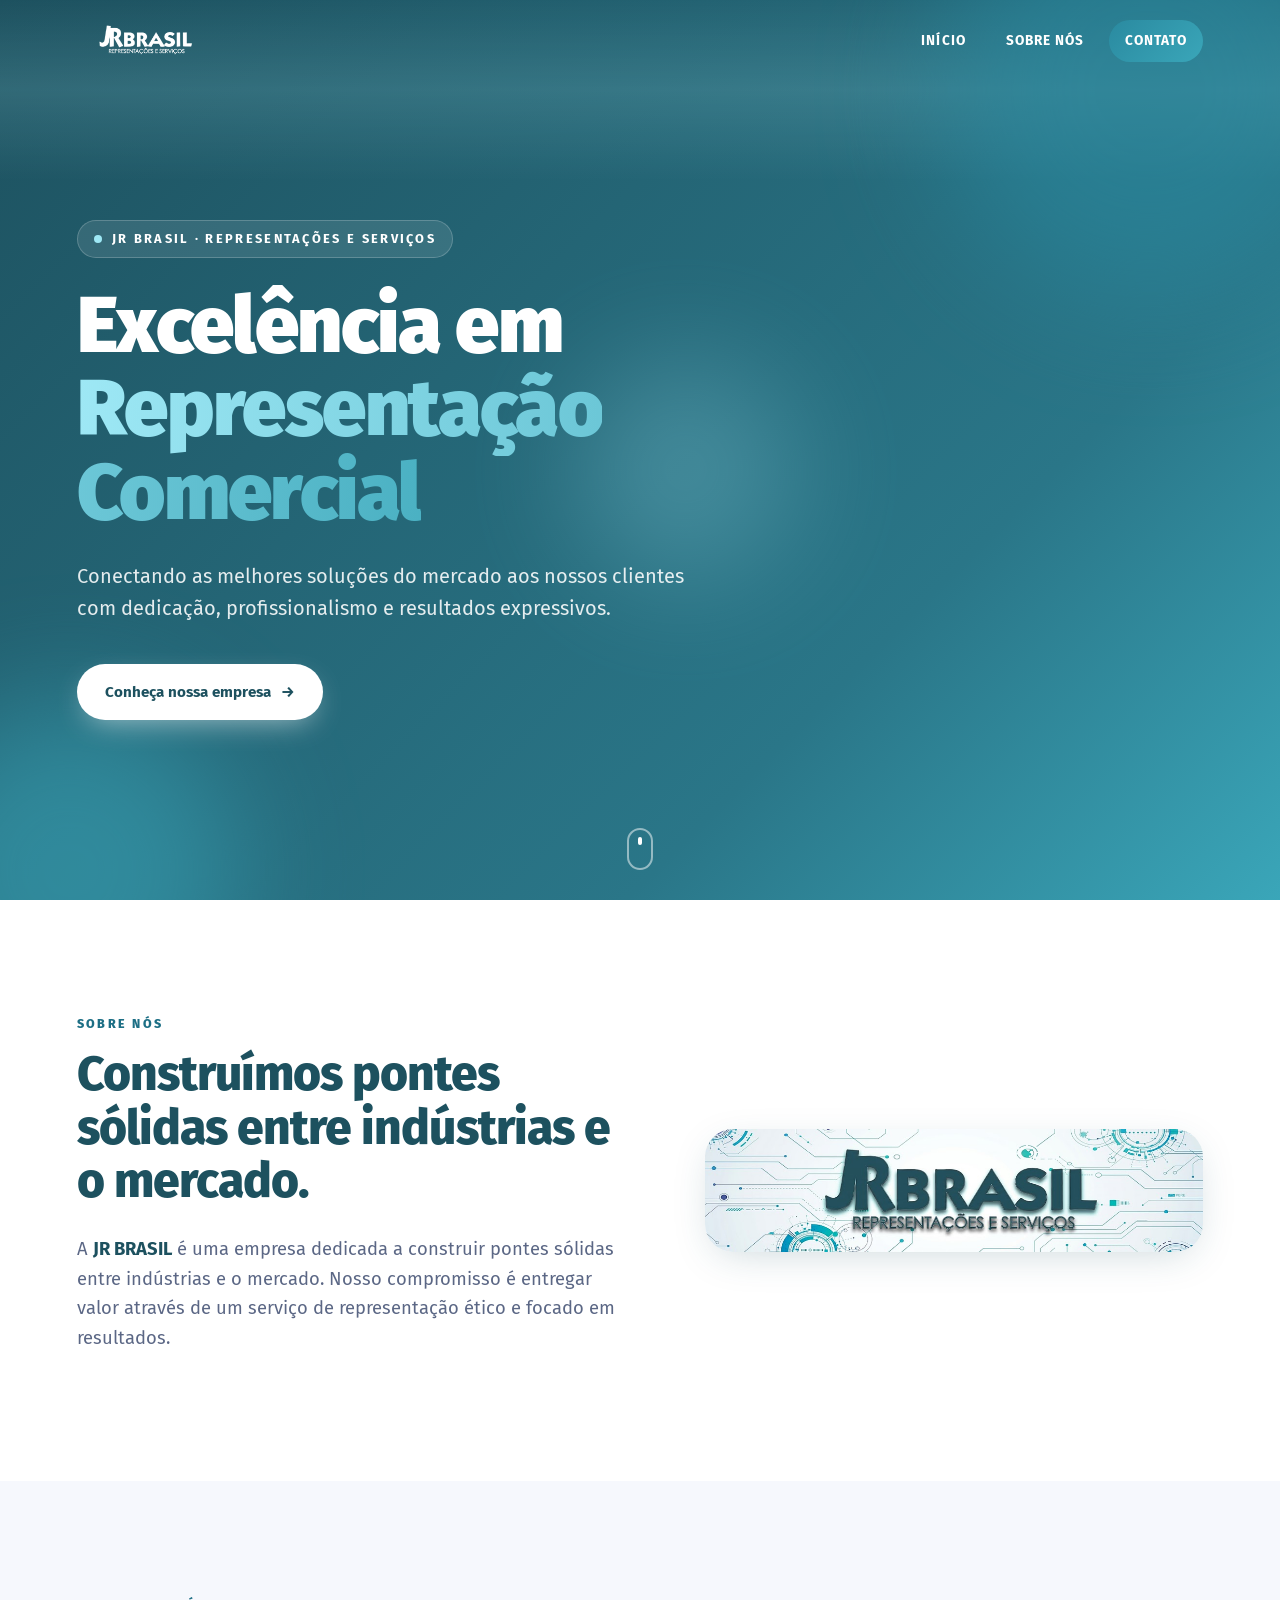
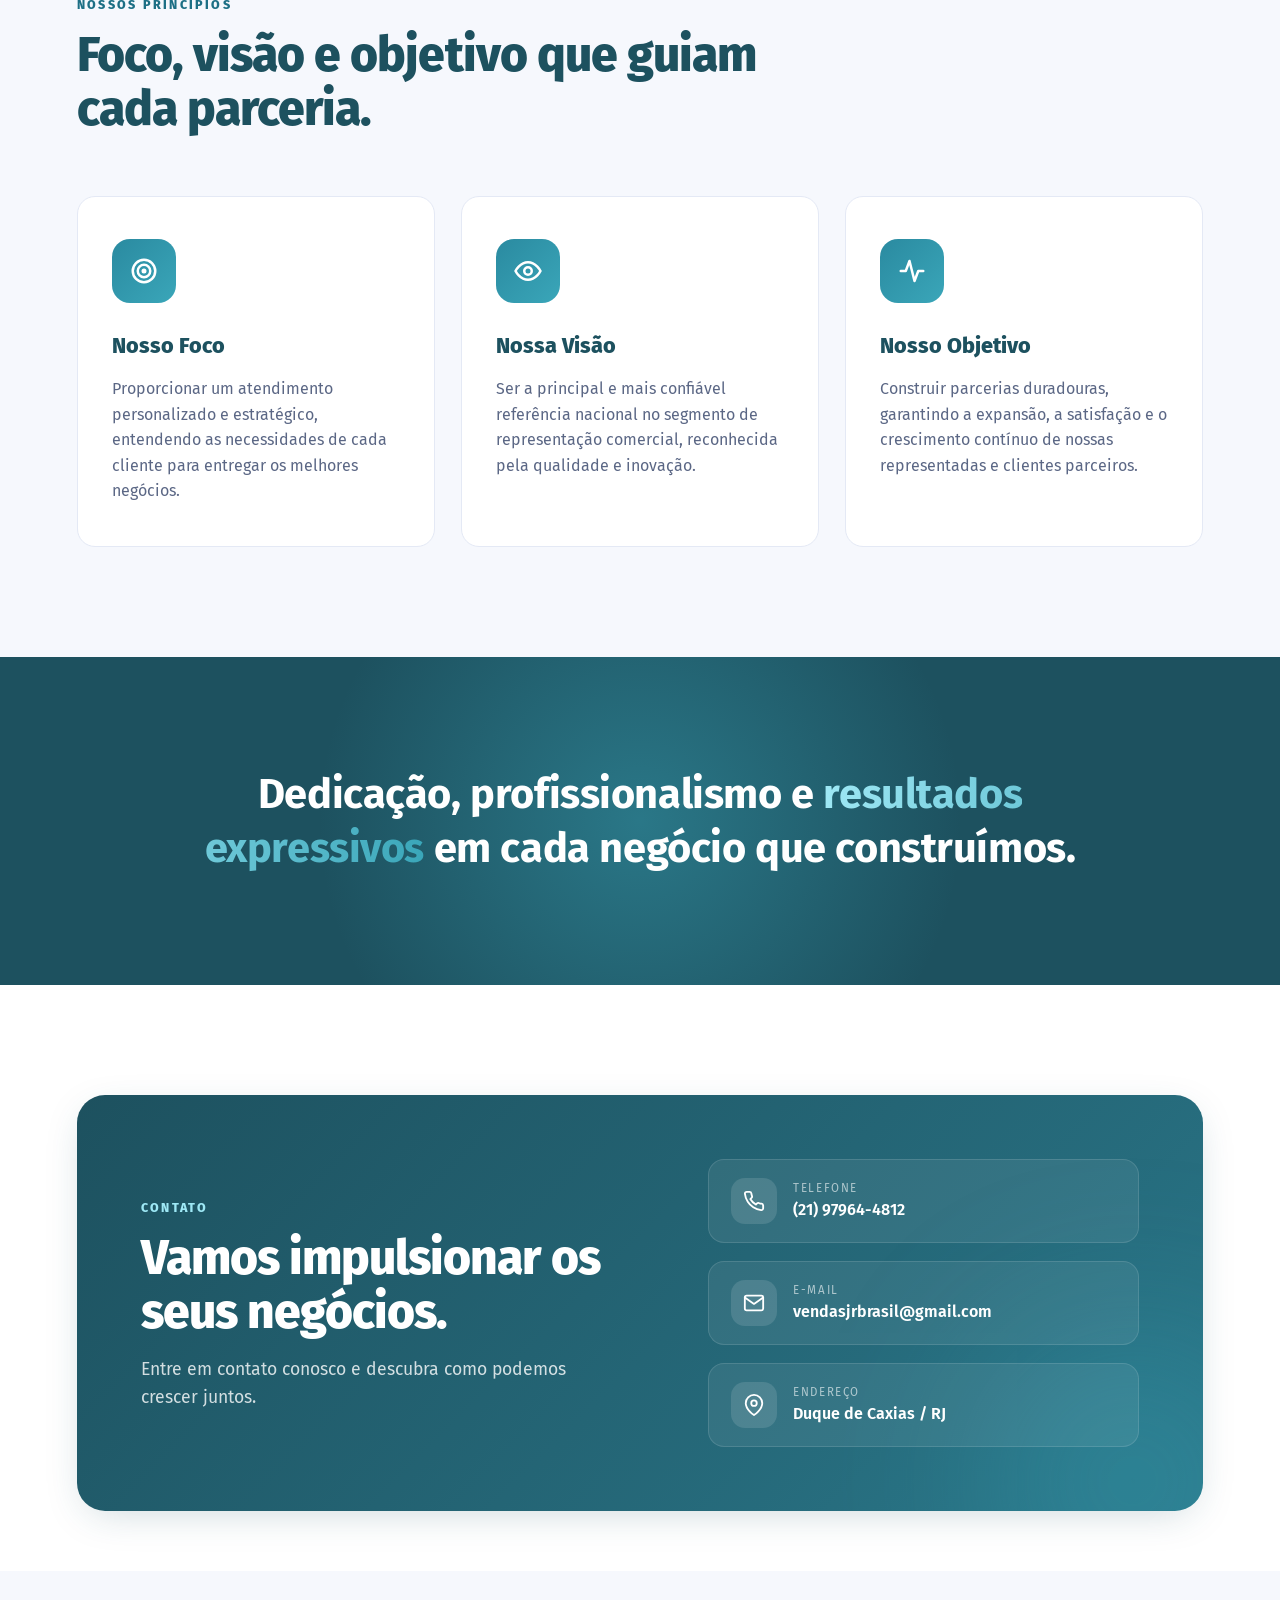
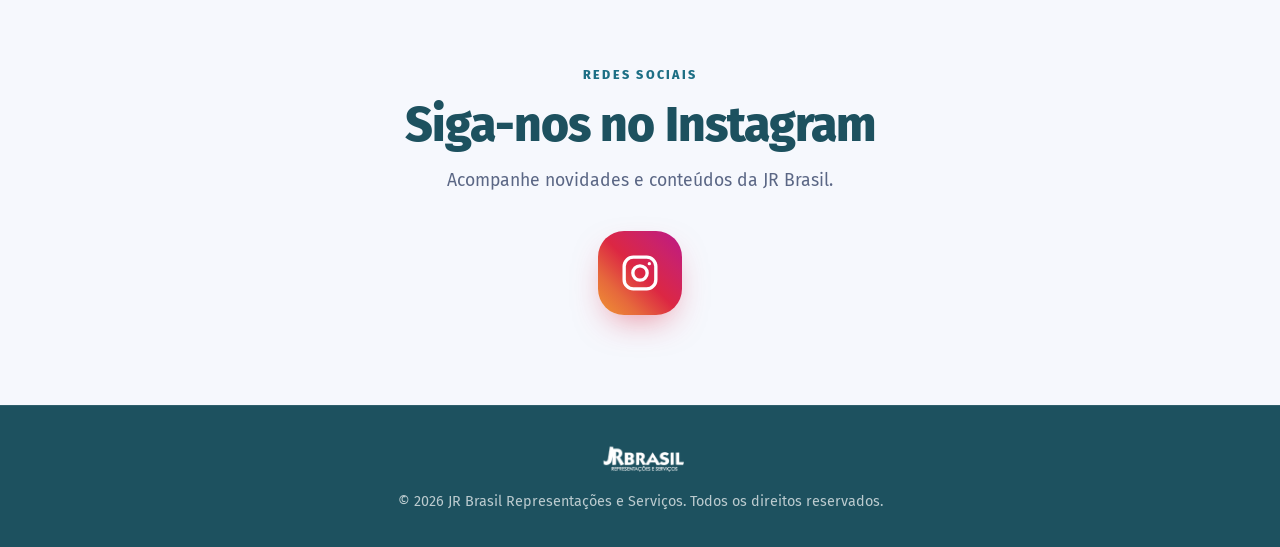
<file: index.html>
<!DOCTYPE html>
<html lang="pt-BR">
<head>
  <meta charset="UTF-8">
  <meta name="viewport" content="width=device-width, initial-scale=1.0">
  <title>JR Brasil | Representações e Serviços</title>
  <meta name="description" content="JR Brasil: representação comercial ética e focada em resultados, conectando as melhores soluções do mercado aos nossos clientes.">
  <meta name="theme-color" content="#1d515f">
  <link rel="preconnect" href="https://fonts.googleapis.com">
  <link rel="preconnect" href="https://fonts.gstatic.com" crossorigin>
  <link href="https://fonts.googleapis.com/css2?family=Fira+Sans:wght@300;400;500;600;800;900&display=swap" rel="stylesheet">
  <style>
    :root {
      --navy: #1d515f;
      --navy-2: #2a7688;
      --blue: #2a8aa0;
      --blue-2: #1d6f85;
      --violet: #3aa6b9;
      --ink: #0f172a;
      --muted: #5b6785;
      --line: #e4e9f5;
      --bg: #f6f8fd;
      --white: #ffffff;
      --radius: 18px;
      --shadow: 0 10px 40px -12px rgba(29, 81, 95, .25);
      --ease: cubic-bezier(.22, .61, .36, 1);
    }

    * { box-sizing: border-box; margin: 0; padding: 0; }
    html { scroll-behavior: smooth; }
    body {
      font-family: "Fira Sans", system-ui, -apple-system, "Segoe UI", sans-serif;
      color: var(--ink);
      background: var(--bg);
      line-height: 1.6;
      overflow-x: hidden;
      -webkit-font-smoothing: antialiased;
    }
    img { max-width: 100%; display: block; }
    a { color: inherit; text-decoration: none; }

    /* ---------- NAV ---------- */
    .nav {
      position: fixed; inset: 0 0 auto 0; z-index: 50;
      display: flex; align-items: center; justify-content: space-between;
      padding: 18px 6vw;
      transition: background .4s var(--ease), box-shadow .4s var(--ease), padding .4s var(--ease);
    }
    .nav.scrolled {
      background: rgba(255, 255, 255, .85);
      backdrop-filter: blur(14px);
      -webkit-backdrop-filter: blur(14px);
      box-shadow: 0 1px 0 var(--line);
      padding: 12px 6vw;
    }
    .brand { display: flex; align-items: center; gap: 10px; font-weight: 800; letter-spacing: .08em; }
    .brand img { height: 46px; width: auto; }
    .nav:not(.scrolled) .brand img { filter: brightness(0) invert(1); }
    .brand-text { font-size: 1.1rem; color: var(--white); transition: color .4s; display: none; font-weight: 900; }
    .nav.scrolled .brand-text { color: var(--navy); }
    .nav-links { display: flex; gap: 8px; }
    .nav-links a {
      font-size: .85rem; font-weight: 700; letter-spacing: .08em;
      padding: 10px 16px; border-radius: 999px;
      color: var(--white); transition: background .3s, color .3s;
    }
    .nav.scrolled .nav-links a { color: var(--navy); }
    .nav-links a:hover { background: rgba(255, 255, 255, .15); }
    .nav.scrolled .nav-links a:hover { background: var(--line); }
    .nav-links a.cta {
      background: linear-gradient(135deg, var(--blue), var(--violet));
      color: var(--white) !important;
    }
    .nav-links a.cta:hover { filter: brightness(1.08); }

    /* ---------- HERO ---------- */
    .hero {
      position: relative; min-height: 100vh;
      display: flex; align-items: center;
      padding: 140px 6vw 100px;
      color: var(--white);
      background:
        linear-gradient(135deg, var(--navy), var(--navy-2) 70%, #3aa6b9);
      overflow: hidden;
    }
    .blob {
      position: absolute; border-radius: 50%; filter: blur(60px); opacity: .55;
      animation: float 14s var(--ease) infinite alternate;
      pointer-events: none;
    }
    .blob.b1 { width: 420px; height: 420px; background: var(--blue); top: -120px; right: -80px; }
    .blob.b2 { width: 340px; height: 340px; background: var(--violet); bottom: -140px; left: -100px; animation-delay: -5s; }
    .blob.b3 { width: 220px; height: 220px; background: #9ee8f5; top: 40%; left: 45%; opacity: .25; animation-delay: -9s; }
    @keyframes float {
      from { transform: translate(0, 0) scale(1); }
      to   { transform: translate(40px, -30px) scale(1.08); }
    }
    .grid-lines {
      position: absolute; inset: 0; opacity: .12; pointer-events: none;
      background-image:
        linear-gradient(rgba(255,255,255,.6) 1px, transparent 1px),
        linear-gradient(90deg, rgba(255,255,255,.6) 1px, transparent 1px);
      background-size: 60px 60px;
      mask-image: radial-gradient(ellipse at center, #000 30%, transparent 75%);
      -webkit-mask-image: radial-gradient(ellipse at center, #000 30%, transparent 75%);
    }
    .hero-content { position: relative; max-width: 820px; }
    .eyebrow {
      display: inline-flex; align-items: center; gap: 10px;
      font-size: .8rem; font-weight: 700; letter-spacing: .18em; text-transform: uppercase;
      padding: 8px 16px; border-radius: 999px;
      background: rgba(255, 255, 255, .1); border: 1px solid rgba(255, 255, 255, .2);
      margin-bottom: 26px;
    }
    .eyebrow .dot { width: 8px; height: 8px; border-radius: 50%; background: #9ee8f5; box-shadow: 0 0 0 0 rgba(158,232,245,.7); animation: pulse 2s infinite; }
    @keyframes pulse {
      0% { box-shadow: 0 0 0 0 rgba(158,232,245,.7); }
      70% { box-shadow: 0 0 0 12px rgba(158,232,245,0); }
      100% { box-shadow: 0 0 0 0 rgba(158,232,245,0); }
    }
    .hero h1 {
      font-size: clamp(2.6rem, 6.2vw, 5rem);
      font-weight: 900; line-height: 1.05; letter-spacing: -.02em;
      margin-bottom: 26px;
    }
    .hero h1 .grad {
      background: linear-gradient(90deg, #9ee8f5, #3aa6b9 60%, #ffffff);
      -webkit-background-clip: text; background-clip: text; color: transparent;
      background-size: 200% auto;
      animation: shine 6s linear infinite;
    }
    @keyframes shine { to { background-position: 200% center; } }
    .hero p.lead {
      font-size: clamp(1.05rem, 1.6vw, 1.25rem);
      max-width: 620px; opacity: .88; margin-bottom: 40px;
    }
    .btn {
      display: inline-flex; align-items: center; gap: 10px;
      padding: 16px 28px; border-radius: 999px;
      font-weight: 700; font-size: .95rem;
      transition: transform .3s var(--ease), box-shadow .3s var(--ease), background .3s;
    }
    .btn-primary {
      background: var(--white); color: var(--navy);
      box-shadow: 0 10px 30px -10px rgba(255,255,255,.6);
    }
    .btn-primary:hover { transform: translateY(-3px); box-shadow: 0 16px 40px -10px rgba(255,255,255,.7); }
    .btn-primary .arrow { transition: transform .3s var(--ease); }
    .btn-primary:hover .arrow { transform: translateX(5px); }
    .scroll-hint {
      position: absolute; bottom: 30px; left: 50%; transform: translateX(-50%);
      width: 26px; height: 42px; border: 2px solid rgba(255,255,255,.5); border-radius: 20px;
    }
    .scroll-hint::after {
      content: ""; position: absolute; left: 50%; top: 7px; width: 4px; height: 8px;
      margin-left: -2px; border-radius: 2px; background: var(--white);
      animation: wheel 1.8s var(--ease) infinite;
    }
    @keyframes wheel {
      0% { transform: translateY(0); opacity: 1; }
      100% { transform: translateY(16px); opacity: 0; }
    }

    /* ---------- CIRCUITO ANIMADO NO HERO ---------- */
    .circuit {
      position: absolute; inset: 0; width: 100%; height: 100%; object-fit: cover;
      pointer-events: none;
      -webkit-mask-image: linear-gradient(90deg, rgba(0,0,0,.3) 0%, #000 55%);
              mask-image: linear-gradient(90deg, rgba(0,0,0,.3) 0%, #000 55%);
    }
    .scan {
      position: absolute; left: 0; right: 0; top: 0; height: 180px; pointer-events: none;
      background: linear-gradient(180deg, transparent, rgba(158,232,245,.14), transparent);
      animation: scan 7s linear infinite; mix-blend-mode: screen;
    }
    @keyframes scan { from { transform: translateY(-200px); } to { transform: translateY(110vh); } }

    /* ---------- SECTIONS ---------- */
    section { padding: 110px 6vw; position: relative; }
    .section-head { max-width: 680px; margin-bottom: 60px; }
    .kicker {
      display: inline-block; font-size: .78rem; font-weight: 800; letter-spacing: .18em;
      text-transform: uppercase; color: var(--blue-2); margin-bottom: 14px;
    }
    h2 {
      font-size: clamp(2rem, 4vw, 3rem); font-weight: 800; line-height: 1.12;
      letter-spacing: -.02em; color: var(--navy);
    }

    /* Reveal animations */
    .reveal { opacity: 0; transform: translateY(40px); transition: opacity .9s var(--ease), transform .9s var(--ease); }
    .reveal.in { opacity: 1; transform: none; }
    .reveal.d1 { transition-delay: .1s; }
    .reveal.d2 { transition-delay: .2s; }
    .reveal.d3 { transition-delay: .3s; }
    .reveal.d4 { transition-delay: .4s; }

    /* ---------- SOBRE ---------- */
    #sobre { background: var(--white); }
    .about-grid { display: grid; grid-template-columns: 1.1fr 1fr; gap: 80px; align-items: center; }
    .about-text p { font-size: 1.15rem; color: var(--muted); margin-bottom: 18px; }
    .about-text p strong { color: var(--navy); }
    .about-visual {
      position: relative; aspect-ratio: 1 / 1; border-radius: 28px;
      background: linear-gradient(135deg, var(--navy), var(--blue));
      display: grid; place-items: center; overflow: hidden; box-shadow: var(--shadow);
    }
    .about-visual::before, .about-visual::after {
      content: ""; position: absolute; border-radius: 50%; border: 1px solid rgba(255,255,255,.25);
      animation: spin 30s linear infinite;
    }
    .about-visual::before { width: 70%; height: 70%; }
    .about-visual::after { width: 110%; height: 110%; animation-direction: reverse; animation-duration: 45s; border-style: dashed; }
    @keyframes spin { to { transform: rotate(360deg); } }
    .about-visual .logo-big {
      position: relative; z-index: 2; max-width: 60%; color: var(--white);
      font-size: 2.6rem; font-weight: 800; letter-spacing: .08em; text-align: center;
    }
    .about-visual img.logo-big-img { position: relative; z-index: 2; max-width: 70%; filter: brightness(0) invert(1); }

    .about-banner { width: 100%; border-radius: 28px; box-shadow: var(--shadow); }

    /* ---------- PILARES ---------- */
    #foco { background: var(--bg); }
    .cards { display: grid; grid-template-columns: repeat(3, 1fr); gap: 26px; }
    .card {
      position: relative; background: var(--white); border-radius: var(--radius);
      padding: 42px 34px; border: 1px solid var(--line);
      transition: transform .5s var(--ease), box-shadow .5s var(--ease), border-color .5s;
      overflow: hidden;
    }
    .card::before {
      content: ""; position: absolute; inset: 0; border-radius: inherit;
      background: linear-gradient(135deg, rgba(42,138,160,.10), rgba(58,166,185,.08));
      opacity: 0; transition: opacity .5s;
    }
    .card:hover { transform: translateY(-10px); box-shadow: var(--shadow); border-color: transparent; }
    .card:hover::before { opacity: 1; }
    .card > * { position: relative; }
    .icon {
      width: 64px; height: 64px; border-radius: 18px; margin-bottom: 26px;
      display: grid; place-items: center;
      background: linear-gradient(135deg, var(--blue), var(--violet));
      color: var(--white); transition: transform .5s var(--ease);
    }
    .card:hover .icon { transform: rotate(-8deg) scale(1.08); }
    .icon svg { width: 30px; height: 30px; }
    .card h3 { font-size: 1.35rem; font-weight: 800; color: var(--navy); margin-bottom: 12px; }
    .card p { color: var(--muted); }

    /* ---------- MANIFESTO / FAIXA ---------- */
    .band {
      background: var(--navy); color: var(--white); text-align: center;
      padding: 110px 6vw; position: relative; overflow: hidden;
    }
    .band::before {
      content: ""; position: absolute; width: 700px; height: 700px; border-radius: 50%;
      background: radial-gradient(circle, rgba(58,166,185,.45), transparent 65%);
      top: 50%; left: 50%; transform: translate(-50%, -50%);
      animation: breathe 8s ease-in-out infinite;
    }
    @keyframes breathe {
      0%, 100% { transform: translate(-50%, -50%) scale(1); opacity: .6; }
      50% { transform: translate(-50%, -50%) scale(1.15); opacity: 1; }
    }
    .band blockquote {
      position: relative; font-size: clamp(1.6rem, 3.4vw, 2.6rem); font-weight: 700;
      max-width: 980px; margin: 0 auto; line-height: 1.3; letter-spacing: -.01em;
    }
    .band blockquote span {
      background: linear-gradient(90deg, #9ee8f5, #3aa6b9);
      -webkit-background-clip: text; background-clip: text; color: transparent;
    }

    /* ---------- CONTATO / FOOTER ---------- */
    #contato { background: var(--white); padding-bottom: 60px; }
    .contact-box {
      display: grid; grid-template-columns: 1.2fr 1fr; gap: 50px; align-items: center;
      background: linear-gradient(135deg, var(--navy), var(--navy-2));
      color: var(--white); border-radius: 28px; padding: 64px; box-shadow: var(--shadow);
      position: relative; overflow: hidden;
    }
    .contact-box::after {
      content: ""; position: absolute; width: 300px; height: 300px; border-radius: 50%;
      background: var(--violet); filter: blur(90px); opacity: .35; right: -80px; bottom: -120px;
    }
    .contact-box h2 { color: var(--white); margin-bottom: 14px; }
    .contact-box p.sub { opacity: .8; font-size: 1.1rem; max-width: 460px; }
    .contact-list { list-style: none; display: grid; gap: 18px; position: relative; z-index: 1; }
    .contact-list li {
      display: flex; align-items: center; gap: 16px;
      background: rgba(255,255,255,.07); border: 1px solid rgba(255,255,255,.12);
      padding: 18px 22px; border-radius: 16px; transition: background .3s, transform .3s var(--ease);
    }
    .contact-list li:hover { background: rgba(255,255,255,.14); transform: translateX(6px); }
    .contact-list .ci {
      width: 46px; height: 46px; border-radius: 14px; flex-shrink: 0;
      display: grid; place-items: center; background: rgba(255,255,255,.12);
    }
    .contact-list .ci svg { width: 22px; height: 22px; }
    .contact-list small { display: block; font-size: .72rem; letter-spacing: .14em; text-transform: uppercase; opacity: .6; }
    .contact-list strong { font-weight: 600; }

    footer {
      background: var(--navy); color: rgba(255,255,255,.7);
      text-align: center; padding: 34px 6vw; font-size: .9rem;
      border-top: 1px solid rgba(255,255,255,.08);
    }
    footer .brand { justify-content: center; margin-bottom: 10px; color: var(--white); }
    footer .brand img { height: 40px; filter: brightness(0) invert(1); }
    footer .brand-text { display: none; }

    /* ---------- RESPONSIVE ---------- */
    @media (max-width: 960px) {
      .about-grid { grid-template-columns: 1fr; gap: 50px; }
      .cards { grid-template-columns: 1fr; }
      .contact-box { grid-template-columns: 1fr; padding: 44px 30px; }
      .about-banner { max-width: 520px; margin: 0 auto; }
    }
    @media (max-width: 640px) {
      .nav-links a:not(.cta) { display: none; }
      section { padding: 80px 6vw; }
      .hero { padding-top: 120px; }
    }

    /* Foco de teclado */
    a:focus-visible, .btn:focus-visible { outline: 3px solid #9ee8f5; outline-offset: 3px; border-radius: 8px; }

    /* ---------- TRANSIÇÕES ---------- */
    .reveal { transform: translateY(40px) scale(.985); }
    .reveal.in { transform: none; }
    .card, .contact-list li, .btn, .nav-links a, .eyebrow, .about-banner {
      transition: transform .5s var(--ease), box-shadow .5s var(--ease), background .4s var(--ease), color .4s var(--ease), border-color .4s var(--ease);
    }
    .about-banner:hover { transform: scale(1.015); box-shadow: 0 24px 60px -18px rgba(29,81,95,.45); }
    .btn:active, .nav-links a:active { transform: scale(.97); }

    /* ---------- INSTAGRAM ---------- */
    .insta { background: var(--bg); text-align: center; padding: 90px 6vw; }
    .insta h2 { margin-bottom: 14px; }
    .insta p { color: var(--muted); font-size: 1.1rem; margin-bottom: 36px; }
    .insta-btn {
      display: inline-grid; place-items: center;
      width: 84px; height: 84px; border-radius: 26px;
      background: linear-gradient(45deg, #f09433 0%, #e6683c 25%, #dc2743 50%, #cc2366 75%, #bc1888 100%);
      color: var(--white); box-shadow: 0 14px 34px -12px rgba(220,39,67,.55);
      transition: transform .5s var(--ease), box-shadow .5s var(--ease);
    }
    .insta-btn svg { width: 40px; height: 40px; }
    .insta-btn:hover { transform: translateY(-6px) rotate(-6deg) scale(1.06); box-shadow: 0 22px 44px -12px rgba(220,39,67,.6); }
    .insta-btn:active { transform: scale(.96); }
    .insta-btn:focus-visible { outline: 3px solid var(--violet); outline-offset: 5px; }

    /* Descida / subida ao navegar pelo menu */
    @keyframes slideDown {
      from { opacity: 0; transform: translateY(-120px); }
      to   { opacity: 1; transform: none; }
    }
    @keyframes slideUp {
      from { opacity: 0; transform: translateY(120px); }
      to   { opacity: 1; transform: none; }
    }
    section.drop-down { animation: slideDown .9s var(--ease) both; }
    section.drop-up   { animation: slideUp .9s var(--ease) both; }
    section.drop-down .reveal, section.drop-up .reveal { opacity: 1; transform: none; transition: none; }

    /* Mini efeito ao passar o mouse nos botões do menu */
    .nav-links a { position: relative; }
    .nav-links a::after {
      content: ""; position: absolute; left: 16px; right: 16px; bottom: 5px; height: 2px;
      border-radius: 2px; background: currentColor;
      transform: scaleX(0); transition: transform .4s var(--ease);
    }
    .nav-links a:hover { transform: translateY(-2px); }
    .nav-links a:hover::after { transform: scaleX(1); }
    .nav-links a.cta::after { background: var(--white); }

    /* Movimento reduzido */
    @media (prefers-reduced-motion: reduce) {
      *, *::before, *::after {
        animation: none !important; transition: none !important; scroll-behavior: auto !important;
      }
      .reveal { opacity: 1; transform: none; }
    }
  </style>
</head>
<body id="topo">

  <!-- NAV -->
  <header class="nav" id="nav">
    <a href="#home" class="brand" aria-label="JR Brasil - início">
      <img src="jrbrasil logo.png" alt="JR Brasil"
           onerror="this.style.display='none'; this.nextElementSibling.style.display='inline';">
      <span class="brand-text">JR BRASIL</span>
    </a>
    <nav class="nav-links">
      <a href="#home">INÍCIO</a>
      <a href="#sobre">SOBRE NÓS</a>
      <a href="#contato" class="cta">CONTATO</a>
    </nav>
  </header>

  <!-- HERO -->
  <section class="hero" id="home">
    <video class="circuit" src="fundo-circuito.mp4" autoplay muted loop playsinline preload="auto" aria-hidden="true"></video>
    <div class="scan" aria-hidden="true"></div>
    <div class="blob b1"></div>
    <div class="blob b2"></div>
    <div class="blob b3"></div>

    <div class="hero-content">
      <span class="eyebrow reveal"><span class="dot"></span> JR Brasil · Representações e Serviços</span>
      <h1 class="reveal d1">Excelência em <span class="grad">Representação Comercial</span></h1>
      <p class="lead reveal d2">Conectando as melhores soluções do mercado aos nossos clientes com dedicação, profissionalismo e resultados expressivos.</p>
      <a href="#sobre" class="btn btn-primary reveal d3">Conheça nossa empresa <span class="arrow">→</span></a>
    </div>

    <div class="scroll-hint" aria-hidden="true"></div>
  </section>

  <!-- SOBRE -->
  <section id="sobre">
    <div class="about-grid">
      <div class="about-text">
        <span class="kicker reveal">Sobre Nós</span>
        <h2 class="reveal d1" style="margin-bottom: 26px;">Construímos pontes sólidas entre indústrias e o mercado.</h2>
        <p class="reveal d2">A <strong>JR BRASIL</strong> é uma empresa dedicada a construir pontes sólidas entre indústrias e o mercado. Nosso compromisso é entregar valor através de um serviço de representação ético e focado em resultados.</p>
      </div>

      <img class="about-banner reveal d2" src="jrbrasil banner.jpg" alt="JR Brasil - Representações e Serviços" loading="lazy">
      </div>
    </div>
  </section>

  <!-- PILARES -->
  <section id="foco">
    <div class="section-head reveal">
      <span class="kicker">Nossos princípios</span>
      <h2>Foco, visão e objetivo que guiam cada parceria.</h2>
    </div>

    <div class="cards">
      <article class="card reveal d1">
        <div class="icon">
          <svg viewBox="0 0 24 24" fill="none" stroke="currentColor" stroke-width="2" stroke-linecap="round" stroke-linejoin="round"><circle cx="12" cy="12" r="9"/><circle cx="12" cy="12" r="5"/><circle cx="12" cy="12" r="1" fill="currentColor"/></svg>
        </div>
        <h3>Nosso Foco</h3>
        <p>Proporcionar um atendimento personalizado e estratégico, entendendo as necessidades de cada cliente para entregar os melhores negócios.</p>
      </article>

      <article class="card reveal d2">
        <div class="icon">
          <svg viewBox="0 0 24 24" fill="none" stroke="currentColor" stroke-width="2" stroke-linecap="round" stroke-linejoin="round"><path d="M2 12s3.5-7 10-7 10 7 10 7-3.5 7-10 7S2 12 2 12z"/><circle cx="12" cy="12" r="3"/></svg>
        </div>
        <h3>Nossa Visão</h3>
        <p>Ser a principal e mais confiável referência nacional no segmento de representação comercial, reconhecida pela qualidade e inovação.</p>
      </article>

      <article class="card reveal d3">
        <div class="icon">
          <svg viewBox="0 0 24 24" fill="none" stroke="currentColor" stroke-width="2" stroke-linecap="round" stroke-linejoin="round"><path d="M3 12h4l3-8 4 16 3-8h4"/></svg>
        </div>
        <h3>Nosso Objetivo</h3>
        <p>Construir parcerias duradouras, garantindo a expansão, a satisfação e o crescimento contínuo de nossas representadas e clientes parceiros.</p>
      </article>
    </div>
  </section>

  <!-- FAIXA DE IMPACTO -->
  <div class="band">
    <blockquote class="reveal">
      Dedicação, profissionalismo e <span>resultados expressivos</span> em cada negócio que construímos.
    </blockquote>
  </div>

  <!-- CONTATO -->
  <section id="contato">
    <div class="contact-box reveal">
      <div>
        <span class="kicker" style="color:#9ee8f5;">Contato</span>
        <h2>Vamos impulsionar os seus negócios.</h2>
        <p class="sub" style="margin-top:16px;">Entre em contato conosco e descubra como podemos crescer juntos.</p>
      </div>

      <ul class="contact-list">
        <li>
          <span class="ci"><svg viewBox="0 0 24 24" fill="none" stroke="currentColor" stroke-width="2" stroke-linecap="round" stroke-linejoin="round"><path d="M22 16.9v3a2 2 0 0 1-2.2 2 19.8 19.8 0 0 1-8.6-3.1 19.5 19.5 0 0 1-6-6A19.8 19.8 0 0 1 2.1 4.2 2 2 0 0 1 4.1 2h3a2 2 0 0 1 2 1.7c.1 1 .4 1.9.7 2.8a2 2 0 0 1-.5 2.1L8 9.9a16 16 0 0 0 6 6l1.3-1.3a2 2 0 0 1 2.1-.4c.9.3 1.8.6 2.8.7a2 2 0 0 1 1.7 2z"/></svg></span>
          <div><small>Telefone</small><strong>(21) 97964-4812</strong></div>
        </li>
        <li>
          <span class="ci"><svg viewBox="0 0 24 24" fill="none" stroke="currentColor" stroke-width="2" stroke-linecap="round" stroke-linejoin="round"><rect x="2" y="4" width="20" height="16" rx="2"/><path d="m22 6-10 7L2 6"/></svg></span>
          <div><small>E-mail</small><strong>vendasjrbrasil@gmail.com</strong></div>
        </li>
        <li>
          <span class="ci"><svg viewBox="0 0 24 24" fill="none" stroke="currentColor" stroke-width="2" stroke-linecap="round" stroke-linejoin="round"><path d="M21 10c0 7-9 13-9 13s-9-6-9-13a9 9 0 0 1 18 0z"/><circle cx="12" cy="10" r="3"/></svg></span>
          <div><small>Endereço</small><strong>Duque de Caxias / RJ</strong></div>
        </li>
      </ul>
    </div>
  </section>

  <!-- INSTAGRAM -->
  <section class="insta" id="instagram">
    <span class="kicker reveal">Redes sociais</span>
    <h2 class="reveal d1">Siga-nos no Instagram</h2>
    <p class="reveal d2">Acompanhe novidades e conteúdos da JR Brasil.</p>
    <a class="insta-btn reveal d3" href="https://www.instagram.com/jrbrasil_representacoes/" target="_blank" rel="noopener noreferrer" aria-label="Siga a JR Brasil no Instagram">
      <svg viewBox="0 0 24 24" fill="none" stroke="currentColor" stroke-width="2" stroke-linecap="round" stroke-linejoin="round" aria-hidden="true"><rect x="2.5" y="2.5" width="19" height="19" rx="5.5"/><circle cx="12" cy="12" r="4.3"/><circle cx="17.6" cy="6.4" r="1" fill="currentColor" stroke="none"/></svg>
    </a>
  </section>

  <footer>
    <a href="#home" class="brand" aria-label="Voltar ao início">
      <img src="jrbrasil logo.png" alt="JR Brasil"
           onerror="this.style.display='none'; this.nextElementSibling.style.display='inline';">
      <span class="brand-text">JR BRASIL</span>
    </a>
    <p>© 2026 JR Brasil Representações e Serviços. Todos os direitos reservados.</p>
  </footer>

  <script>
    // Barra de navegação ganha fundo ao rolar
    const nav = document.getElementById('nav');
    const onScroll = () => nav.classList.toggle('scrolled', window.scrollY > 40);
    window.addEventListener('scroll', onScroll, { passive: true });
    onScroll();

    // Revelar elementos ao entrar na tela
    const io = new IntersectionObserver((entries) => {
      entries.forEach((e) => {
        if (e.isIntersecting) {
          e.target.classList.add('in');
          io.unobserve(e.target);
        }
      });
    }, { threshold: 0.15, rootMargin: '0px 0px -40px 0px' });
    document.querySelectorAll('.reveal').forEach((el) => io.observe(el));
    // Navegação com rolagem animada e seção que desce ou sobe
    function goTo(id) {
      const el = document.getElementById(id);
      if (!el) return;
      const navH = document.getElementById('nav').offsetHeight;
      const start = window.scrollY;
      const target = id === 'home' ? 0 : el.getBoundingClientRect().top + start - navH;
      const dir = target > start ? 'down' : 'up';
      const reduce = window.matchMedia('(prefers-reduced-motion: reduce)').matches;

      const land = () => {
        el.classList.remove('drop-down', 'drop-up');
        void el.offsetWidth; // reinicia a animação
        el.classList.add(dir === 'down' ? 'drop-down' : 'drop-up');
        el.querySelectorAll('.reveal').forEach((r) => r.classList.add('in'));
      };

      if (reduce) { window.scrollTo(0, target); land(); return; }

      const dist = Math.abs(target - start);
      const dur = Math.min(1200, Math.max(650, dist * 0.6));
      const t0 = performance.now();
      const ease = (t) => (t < 0.5 ? 4 * t * t * t : 1 - Math.pow(-2 * t + 2, 3) / 2);
      const step = (now) => {
        const p = Math.min(1, (now - t0) / dur);
        window.scrollTo(0, start + (target - start) * ease(p));
        if (p < 1) requestAnimationFrame(step); else land();
      };
      requestAnimationFrame(step);
    }
    document.querySelectorAll('a[href^="#"]').forEach((a) => {
      a.addEventListener('click', (e) => {
        const id = a.getAttribute('href').slice(1);
        if (!id || !document.getElementById(id)) return;
        e.preventDefault();
        history.replaceState(null, '', '#' + id);
        goTo(id);
      });
    });
  </script>
</body>
</html>
</file>
